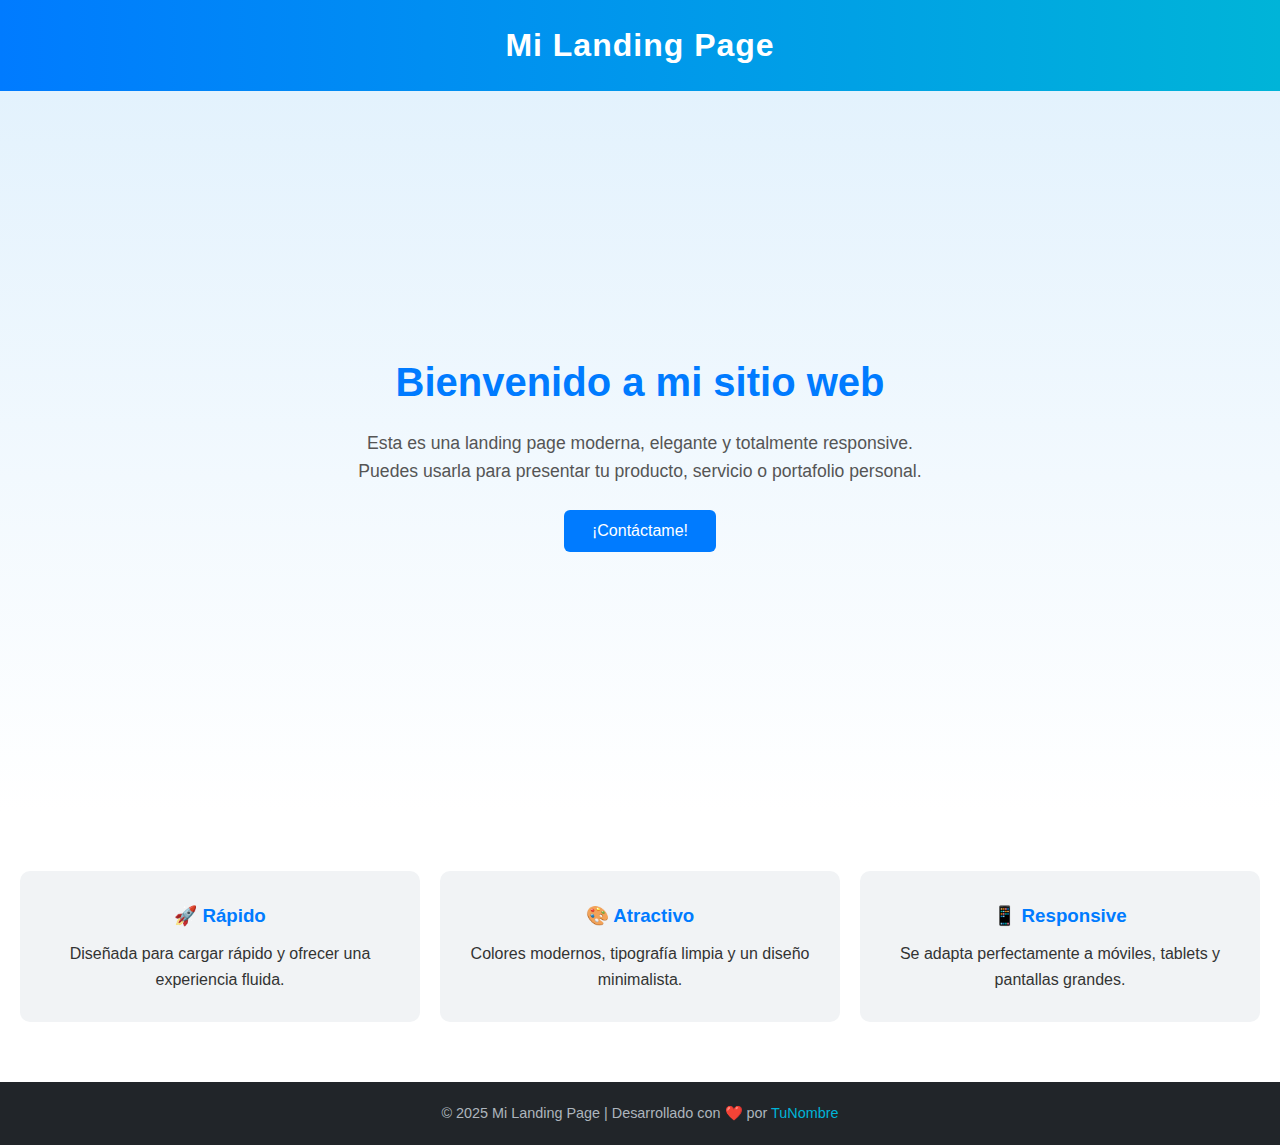
<file: index.html>
<!DOCTYPE html>
<html lang="es">
<head>
  <meta charset="UTF-8" />
  <meta name="viewport" content="width=device-width, initial-scale=1.0" />
  <title>Mi Landing Page</title>
  <style>
    /* -------- RESET Y BASE -------- */
    * { margin: 0; padding: 0; box-sizing: border-box; }
    body {
      font-family: 'Poppins', sans-serif;
      color: #333;
      background-color: #f8f9fa;
      line-height: 1.6;
    }
    a { text-decoration: none; color: inherit; }

    /* -------- HEADER -------- */
    header {
      background: linear-gradient(90deg, #007bff, #00b4d8);
      color: white;
      padding: 20px 0;
      text-align: center;
      box-shadow: 0 2px 8px rgba(0,0,0,0.1);
    }
    header h1 {
      font-size: 2rem;
      font-weight: 600;
      letter-spacing: 1px;
    }

    /* -------- HERO -------- */
    .hero {
      display: flex;
      flex-direction: column;
      align-items: center;
      justify-content: center;
      min-height: 80vh;
      text-align: center;
      padding: 40px 20px;
      background: linear-gradient(180deg, #e3f2fd, #ffffff);
    }
    .hero h2 {
      font-size: 2.5rem;
      color: #007bff;
      margin-bottom: 15px;
    }
    .hero p {
      max-width: 600px;
      margin-bottom: 25px;
      font-size: 1.1rem;
      color: #555;
    }
    .hero button {
      background-color: #007bff;
      color: white;
      border: none;
      padding: 12px 28px;
      border-radius: 6px;
      cursor: pointer;
      font-size: 1rem;
      transition: 0.3s;
    }
    .hero button:hover {
      background-color: #0056b3;
    }

    /* -------- SECCIÓN DE SERVICIOS -------- */
    .features {
      display: grid;
      grid-template-columns: repeat(auto-fit, minmax(250px, 1fr));
      gap: 20px;
      padding: 60px 20px;
      background-color: #ffffff;
    }
    .feature {
      background: #f1f3f5;
      border-radius: 10px;
      padding: 30px;
      text-align: center;
      transition: transform 0.3s, box-shadow 0.3s;
    }
    .feature:hover {
      transform: translateY(-5px);
      box-shadow: 0 5px 15px rgba(0,0,0,0.1);
    }
    .feature h3 {
      color: #007bff;
      margin-bottom: 10px;
    }

    /* -------- FOOTER -------- */
    footer {
      background-color: #212529;
      color: #adb5bd;
      text-align: center;
      padding: 20px;
      font-size: 0.9rem;
    }
    footer a {
      color: #00b4d8;
    }

    /* -------- RESPONSIVE -------- */
    @media (max-width: 768px) {
      .hero h2 { font-size: 2rem; }
    }
  </style>
</head>
<body>

  <header>
    <h1>Mi Landing Page</h1>
  </header>

  <section class="hero">
    <h2>Bienvenido a mi sitio web</h2>
    <p>
      Esta es una landing page moderna, elegante y totalmente responsive.
      Puedes usarla para presentar tu producto, servicio o portafolio personal.
    </p>
    <button onclick="alert('Gracias por tu interés!')">¡Contáctame!</button>
  </section>

  <section class="features">
    <div class="feature">
      <h3>🚀 Rápido</h3>
      <p>Diseñada para cargar rápido y ofrecer una experiencia fluida.</p>
    </div>
    <div class="feature">
      <h3>🎨 Atractivo</h3>
      <p>Colores modernos, tipografía limpia y un diseño minimalista.</p>
    </div>
    <div class="feature">
      <h3>📱 Responsive</h3>
      <p>Se adapta perfectamente a móviles, tablets y pantallas grandes.</p>
    </div>
  </section>

  <footer>
    © 2025 Mi Landing Page | Desarrollado con ❤️ por <a href="colorear.html">TuNombre</a>
  </footer>

</body>
</html>
</file>
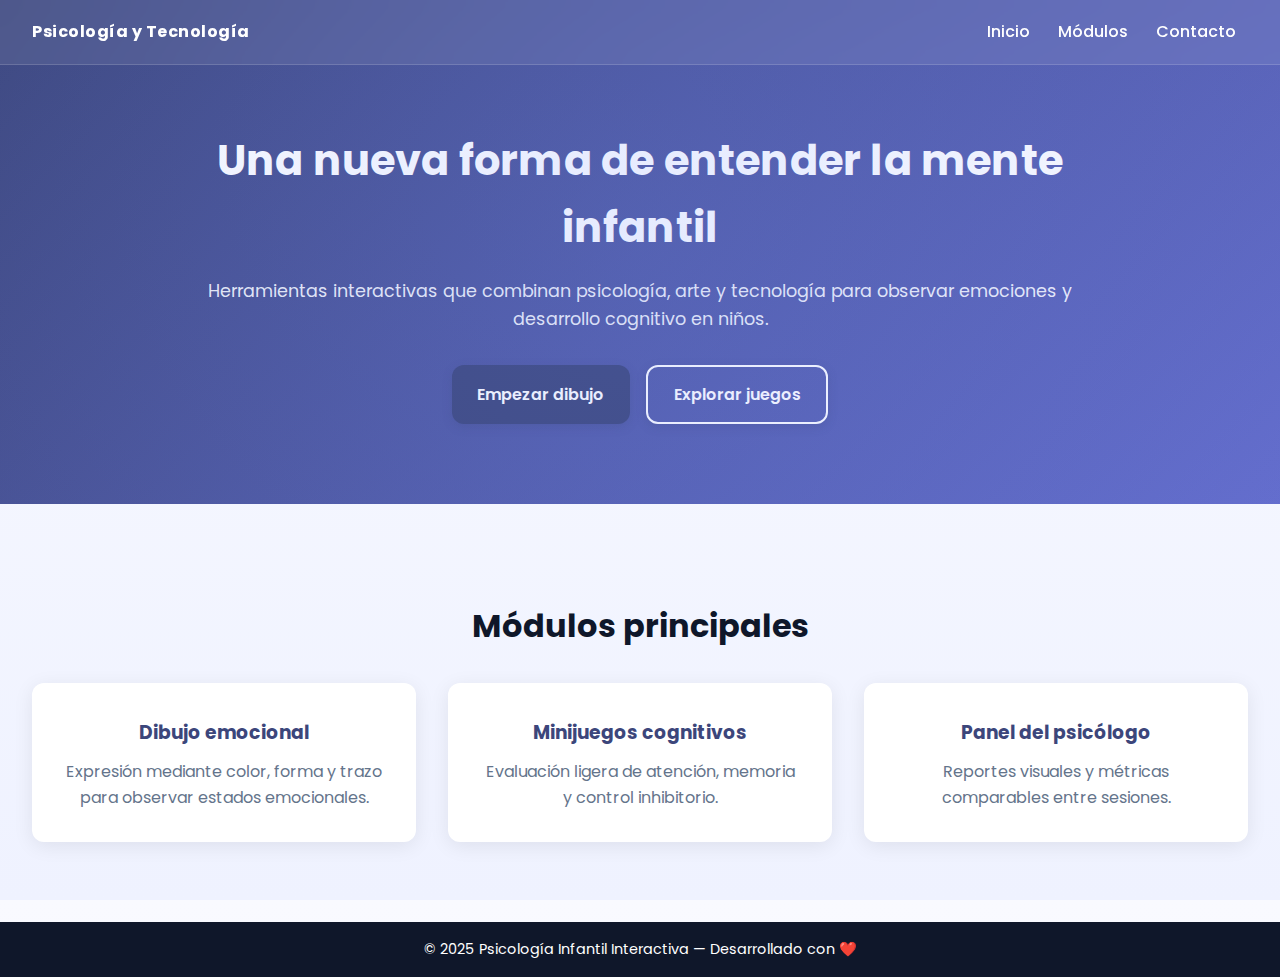
<file: server/index.html>
<!DOCTYPE html>
<html lang="es">
<head>
  <meta charset="utf-8" />
  <meta name="viewport" content="width=device-width, initial-scale=1" />
  <title>Psicología y Tecnología para Niños</title>
  <link rel="stylesheet" href="../Styles/estilos_index.css" />
  <link rel="preconnect" href="https://fonts.googleapis.com" />
  <link rel="preconnect" href="https://fonts.gstatic.com" crossorigin />
  <link href="https://fonts.googleapis.com/css2?family=Poppins:wght@400;600;700&display=swap" rel="stylesheet" />
</head>
<body>
  <!-- HERO / HEADER -->
  <header class="hero" id="inicio">
    <nav class="navbar">
      <div class="logo">
        <!-- Si tienes un PNG/SVG, descomenta la siguiente línea y ajusta la ruta -->
        <!-- <img src="../Estilos/logo.png" alt="Logo" class="logo-img"> -->
        <span class="logo-text">Psicología y Tecnología</span>
      </div>
      <div class="nav-links">
        <a href="#inicio">Inicio</a>
        <a href="#modulos">Módulos</a>
        <a href="#contacto">Contacto</a>
      </div>
    </nav>

    <div class="hero-content">
      <h1>Una nueva forma de entender la mente infantil</h1>
      <p>
        Herramientas interactivas que combinan psicología, arte y tecnología para
        observar emociones y desarrollo cognitivo en niños.
      </p>
      <div class="hero-buttons">
        <a href="dibujo.html" class="btn">Empezar dibujo</a>
        <a href="juegos.html" class="btn btn-outline">Explorar juegos</a>
      </div>
    </div>
  </header>

  <!-- MÓDULOS -->
  <section id="modulos" class="modules">
    <h2>Módulos principales</h2>
    <div class="cards">
      <article class="card">
        <h3>Dibujo emocional</h3>
        <p>Expresión mediante color, forma y trazo para observar estados emocionales.</p>
      </article>
      <article class="card">
        <h3>Minijuegos cognitivos</h3>
        <p>Evaluación ligera de atención, memoria y control inhibitorio.</p>
      </article>
      <article class="card">
        <h3>Panel del psicólogo</h3>
        <p>Reportes visuales y métricas comparables entre sesiones.</p>
      </article>
    </div>
  </section>

  <!-- FOOTER -->
  <footer id="contacto" class="footer">
    <p>© 2025 Psicología Infantil Interactiva — Desarrollado con ❤️</p>
  </footer>
</body>
</html>
</file>
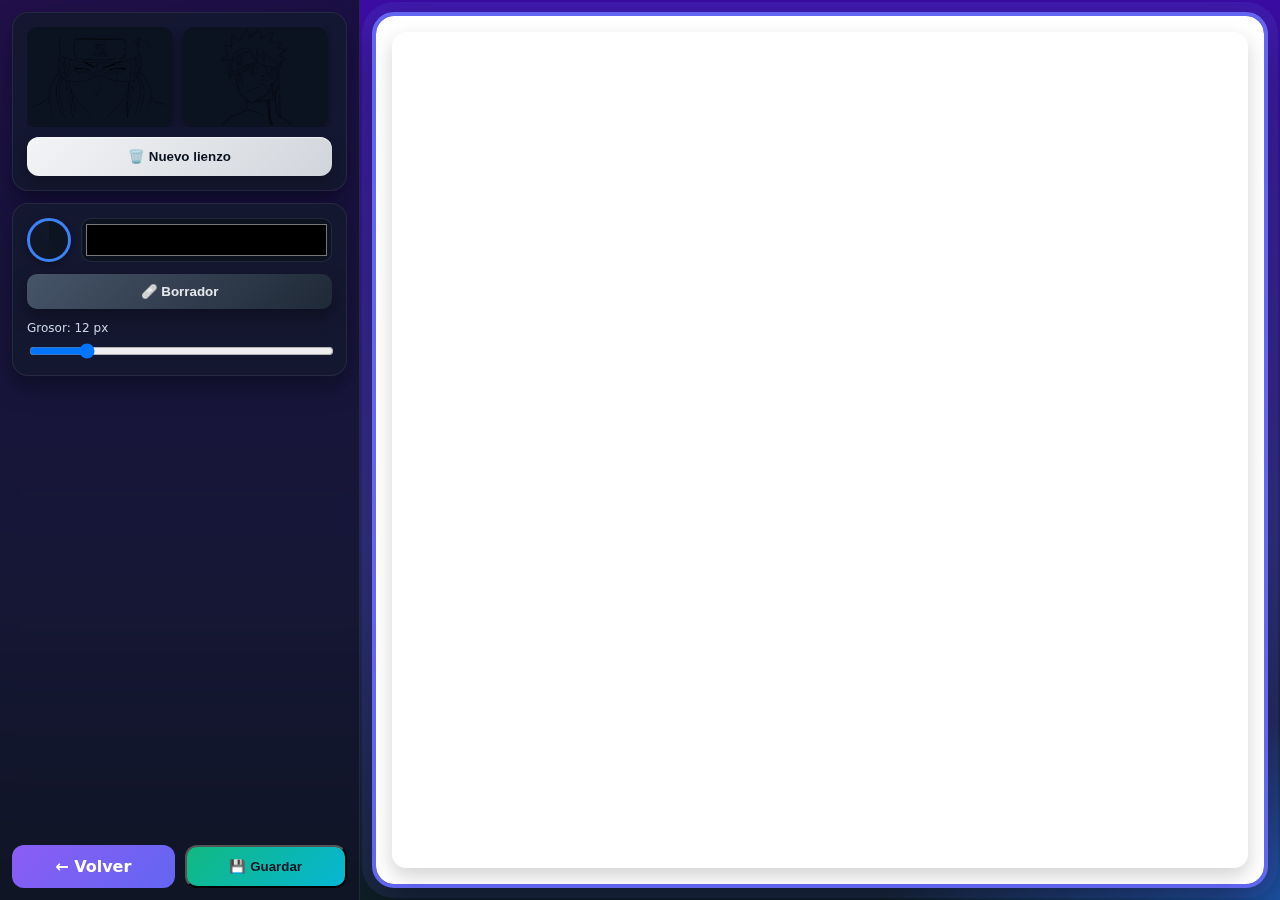
<file: colorear.html>
<!DOCTYPE html>
<html lang="es">
<head>
  <meta charset="UTF-8" />
  <meta name="viewport" content="width=device-width, initial-scale=1.0"/>
  <title>Módulo de Colorear</title>
  <link rel="stylesheet" href="style_colorear.css" />
</head>
<body>
  <div class="app">
    <!-- Barra lateral -->
    <aside class="toolbar" role="navigation" aria-label="Herramientas">
      <section class="panel image-picker">
        <div class="thumbnails">
          <img src="kakashi.png" alt="Kakashi" class="thumb" onclick="loadImage('kakashi.png')">
          <img src="naruto.png"  alt="Naruto"  class="thumb" onclick="loadImage('naruto.png')">
        </div>
        <button class="btn-reset" onclick="resetCanvas()">🗑️ Nuevo lienzo</button>
      </section>

      <section class="panel color-panel">
        <div class="color-tools">
          <!-- Selector de color + vista previa -->
          <div class="custom-color">
            <div class="color-preview" id="color-preview" title="Vista previa"></div>
            <input type="color" id="input-color" aria-label="Elegir color" />
          </div>

          <!-- Borrador -->
          <button id="btn-eraser" class="btn-eraser" type="button" aria-pressed="false" title="Borrador">
            🩹 Borrador
          </button>

          <!-- Grosor -->
          <div class="thickness">
            <label for="input-size">Grosor: <span id="size-value">12</span> px</label>
            <input type="range" id="input-size" min="2" max="60" step="1" value="12" />
          </div>
        </div>
      </section>

      <div class="actions-bottom">
        <a href="actividades.html" class="btn-back">← Volver</a>
        <button class="btn-save" onclick="guardarInformacion()">💾 Guardar</button>
      </div>
    </aside>

    <!-- Área de trabajo -->
    <main class="workspace">
      <div class="stage">
        <div class="canvas-frame">
          <div class="canvas-stack" id="canvas-stack">
            <canvas id="canvas-draw" aria-label="Lienzo de dibujo"></canvas>
            <canvas id="canvas-img"  aria-label="Lienzo de imagen"></canvas>
          </div>
        </div>
        <div id="warn" class="warn" hidden></div>
      </div>
    </main>
  </div>

  <script src="script_colorear.js"></script>
</body>
</html>
</file>
<file: Styles/estilos_index.css>
/* =========================
   PALETA Y VARIABLES
   ========================= */
:root {
  /* Paleta elegida */
  --color-primario: #3C467B;    /* base oscura (botones, header) */
  --color-secundario: #50589C;  /* tono intermedio */
  --color-intermedio: #636CCB;  /* acento brillante */
  --color-suave: #6E8CFB;       /* hover luminoso */

  /* Base UI */
  --color-fondo: #F8FAFC;
  --color-texto: #0F172A;
  --color-claro: #ffffff;
  --color-gris: #64748B;

  --radio: 12px;
  --sombra: 0 4px 20px rgba(0, 0, 0, 0.08);
  --transicion: all 0.35s ease;
}

/* Reset mínimo */
* { box-sizing: border-box; margin: 0; padding: 0; }
html, body { height: 100%; }
body {
  font-family: 'Poppins', system-ui, -apple-system, Segoe UI, Roboto, Arial, sans-serif;
  background: linear-gradient(180deg, #F9FAFF 0%, #EFF2FF 100%);
  color: var(--color-texto);
  line-height: 1.6;
  overflow-x: hidden;
}

/* =========================
   NAVBAR
   ========================= */
.navbar {
  display: flex;
  justify-content: space-between;
  align-items: center;
  padding: 1.2rem 2rem;
  background: rgba(255, 255, 255, 0.08);
  backdrop-filter: blur(10px);
  position: fixed;
  width: 100%;
  top: 0; left: 0;
  z-index: 10;
  border-bottom: 1px solid rgba(255,255,255,0.15);
}

.logo {
  display: flex;
  align-items: center;
  gap: 10px;
}
.logo-img { width: 40px; height: 40px; }
.logo-text { font-weight: 700; color: var(--color-claro); letter-spacing: .5px; }

/* Links con underline animado y alto contraste */
.nav-links a {
  color: var(--color-claro);
  margin: 0 12px;
  text-decoration: none;
  font-weight: 500;
  position: relative;
  transition: var(--transicion);
}
.nav-links a::after {
  content: "";
  position: absolute;
  left: 0; bottom: -4px;
  width: 0%;
  height: 2px;
  background: var(--color-suave);
  transition: width 0.3s ease;
}
.nav-links a:hover { color: var(--color-suave); }
.nav-links a:hover::after { width: 100%; }

/* =========================
   HERO (header grande)
   ========================= */
.hero {
  background: linear-gradient(135deg, var(--color-primario), var(--color-intermedio));
  color: var(--color-claro);
  padding: 8rem 2rem 5rem;   /* espacio para navbar fija */
  text-align: center;
  position: relative;
  overflow: hidden;
}
.hero-content {
  max-width: 880px;
  margin: 0 auto;
  animation: fadeIn 0.9s ease;
}
.hero-content h1 {
  font-size: 2.6rem;
  margin-bottom: 1rem;
  font-weight: 700;
  letter-spacing: .2px;
}
.hero-content p {
  font-size: 1.1rem;
  margin-bottom: 2rem;
  color: rgba(255,255,255,0.92);
}

/* Botones en hero */
.hero-buttons {
  display: flex;
  justify-content: center;
  gap: 1rem;
  flex-wrap: wrap;
}

/* Luz suave giratoria (efecto premium) */
.hero::after {
  content: "";
  position: absolute;
  top: -50%; left: -50%;
  width: 200%; height: 200%;
  background: radial-gradient(circle at 50% 50%, rgba(110,140,251,0.18), transparent 70%);
  animation: shimmer 10s linear infinite;
}
@keyframes shimmer { from { transform: rotate(0deg); } to { transform: rotate(360deg); } }

/* =========================
   BOTONES
   ========================= */
.btn {
  background: var(--color-primario);
  color: var(--color-claro);
  padding: 0.9rem 1.6rem;
  border-radius: var(--radio);
  font-weight: 600;
  text-decoration: none;
  border: none;
  cursor: pointer;
  box-shadow: 0 3px 10px rgba(60, 70, 123, 0.30);
  transition: var(--transicion);
  display: inline-flex;
  align-items: center;
  gap: .5rem;
}
.btn:hover {
  background: var(--color-intermedio);
  box-shadow: 0 8px 24px rgba(99, 108, 203, 0.45);
  transform: translateY(-3px) scale(1.03);
}

/* Botón contorno con inversión visible en hover */
.btn-outline {
  background: transparent;
  border: 2px solid var(--color-claro);
  color: var(--color-claro);
}
.btn-outline:hover {
  background: var(--color-claro);
  color: var(--color-primario);
  transform: translateY(-3px) scale(1.03);
  box-shadow: 0 6px 18px rgba(255,255,255,0.35);
}

/* =========================
   MÓDULOS (tarjetas)
   ========================= */
.modules {
  padding: 5rem 2rem;
  text-align: center;
}
.modules h2 {
  font-size: 2rem;
  margin: 1rem auto 2rem;
  color: var(--color-texto);
}
.cards {
  display: grid;
  grid-template-columns: repeat(auto-fit, minmax(260px, 1fr));
  gap: 2rem;
  justify-content: center;
}
.card {
  background: var(--color-claro);
  padding: 2rem;
  border-radius: var(--radio);
  box-shadow: var(--sombra);
  transition: var(--transicion);
  border-top: 3px solid transparent;
}
.card h3 { color: var(--color-primario); margin-bottom: .7rem; }
.card p  { color: var(--color-gris); }
.card:hover {
  transform: translateY(-8px);
  box-shadow: 0 12px 28px rgba(99,108,203,0.25);
  border-top-color: var(--color-intermedio);
}

/* =========================
   FOOTER
   ========================= */
.footer {
  background: var(--color-texto);
  color: var(--color-claro);
  text-align: center;
  padding: 1rem;
  font-size: 0.9rem;
}

/* =========================
   RESPONSIVE
   ========================= */
@media (max-width: 992px) {
  .hero-content h1 { font-size: 2.2rem; }
}
@media (max-width: 768px) {
  .navbar { flex-direction: column; gap: .5rem; padding: .9rem 1.2rem; }
  .nav-links { display: flex; gap: .6rem; flex-wrap: wrap; justify-content: center; }
  .hero-content h1 { font-size: 1.9rem; }
}
@media (prefers-reduced-motion: reduce) {
  * { animation: none !important; transition: none !important; }
}
</file>
<file: style_colorear.css>
/* ===== Base ===== */
* {
  box-sizing: border-box;
}
html,
body {
  height: 100%;
}
body {
  margin: 0;
  font-family: system-ui, -apple-system, "Segoe UI", Roboto, Arial, sans-serif;
  color: #e5e7eb;
  background: radial-gradient(
      1400px 700px at -10% -10%,
      #6a11cb 0%,
      transparent 40%
    ),
    radial-gradient(1400px 700px at 110% 110%, #2575fc 0%, transparent 40%),
    linear-gradient(180deg, #3a0ca3, #2a2a72 60%, #0f2027);
  overflow: hidden;
}

/* ===== Layout ===== */
.app {
  height: 100vh;
  display: grid;
  grid-template-columns: 360px 1fr;
}

/* ===== Sidebar ===== */
.toolbar {
  height: 100vh;
  display: flex;
  flex-direction: column;
  gap: 12px;
  padding: 12px;
  background: rgba(16, 18, 36, 0.75);
  backdrop-filter: blur(8px);
  border-right: 1px solid rgba(255, 255, 255, 0.08);
  overflow: hidden;
}

.panel {
  background: rgba(20, 24, 48, 0.9);
  border: 1px solid rgba(255, 255, 255, 0.08);
  border-radius: 16px;
  padding: 14px;
  box-shadow: 0 12px 24px rgba(0, 0, 0, 0.35);
}
.panel h3 {
  margin: 0 0 12px;
  font-size: 13px;
  font-weight: 900;
  letter-spacing: 0.25px;
  color: #c7d2fe;
}

/* Thumbnails */
.thumbnails {
  display: grid;
  grid-template-columns: repeat(2, 1fr);
  gap: 10px;
  max-height: 30vh;
  overflow: auto;
  padding-right: 4px;
}
.thumb {
  width: 100%;
  aspect-ratio: 16/11;
  object-fit: contain;
  background: #0b1220;
  border: 2px solid transparent;
  border-radius: 12px;
  cursor: pointer;
  transition: transform 0.15s ease, border-color 0.15s ease,
    box-shadow 0.15s ease;
  box-shadow: 0 4px 10px rgba(0, 0, 0, 0.35);
}
.thumb:hover {
  transform: translateY(-2px);
  border-color: #60a5fa;
  box-shadow: 0 10px 18px rgba(37, 117, 252, 0.35);
}

/* Botón nuevo lienzo (estilizado) */
.btn-reset {
  width: 100%;
  margin-top: 10px;
  padding: 12px 14px;
  border: 0;
  border-radius: 12px;
  font-weight: 900;
  color: #0b1220;
  background: linear-gradient(135deg, #f3f4f6, #d1d5db);
  box-shadow: 0 8px 18px rgba(0, 0, 0, 0.25),
    inset 0 1px 0 rgba(255, 255, 255, 0.6);
  cursor: pointer;
  transition: transform 0.05s ease, filter 0.15s ease;
}
.btn-reset:hover {
  filter: brightness(1.04);
}
.btn-reset:active {
  transform: translateY(1px);
}

/* Color / Borrador */
.color-tools {
  display: grid;
  gap: 12px;
}
.custom-color {
  display: grid;
  grid-template-columns: 44px 1fr;
  gap: 10px;
  align-items: center;
}
.color-preview {
  width: 44px;
  height: 44px;
  border-radius: 50%;
  border: 3px solid #3b82f6;
  background: conic-gradient(#0b1220, #111827);
  box-shadow: 0 2px 6px rgba(0, 0, 0, 0.35);
}
#input-color {
  width: 100%;
  min-height: 44px;
  border-radius: 10px;
  background: #0b1220;
  color: #e5e7eb;
  border: 1px solid rgba(255, 255, 255, 0.1);
  cursor: pointer;
}

.btn-eraser {
  border: 0;
  border-radius: 10px;
  padding: 10px 12px;
  background: linear-gradient(135deg, #475569, #1f2937);
  color: #e5e7eb;
  font-weight: 800;
  box-shadow: 0 8px 18px rgba(0, 0, 0, 0.35);
  cursor: pointer;
  transition: filter 0.15s ease, transform 0.05s ease;
}
.btn-eraser[aria-pressed="true"] {
  outline: 2px solid #fca5a5;
  box-shadow: 0 0 0 4px rgba(239, 68, 68, 0.25);
}
.btn-eraser:hover {
  filter: brightness(1.05);
}
.btn-eraser:active {
  transform: translateY(1px);
}

.thickness {
  display: grid;
  gap: 6px;
}
.thickness label {
  font-size: 12px;
  color: #cbd5e1;
}
#input-size {
  width: 100%;
}

/* Acciones inferior */
.actions-bottom {
  margin-top: auto;
  display: grid;
  grid-template-columns: 1fr 1fr;
  gap: 10px;
}
.btn-back,
.btn-save {
  display: inline-block;
  text-align: center;
  padding: 12px 14px;
  border-radius: 12px;
  font-weight: 900;
  cursor: pointer;
  transition: transform 0.05s ease, filter 0.15s ease;
  text-decoration: none;
}
.btn-back {
  background: linear-gradient(135deg, #8b5cf6, #6366f1);
  color: #fff;
}
.btn-save {
  background: linear-gradient(135deg, #10b981, #06b6d4);
  color: #0b1220;
}
.btn-back:hover,
.btn-save:hover {
  filter: brightness(1.06);
}
.btn-back:active,
.btn-save:active {
  transform: translateY(1px);
}

/* ===== Workspace ===== */
.workspace {
  height: 100vh;
  display: grid;
  grid-template-rows: 1fr auto;
  padding: 12px;
  overflow: hidden;
}
.stage {
  width: 100%;
  height: 100%;
  display: grid;
}
.canvas-frame {
  position: relative;
  width: 100%;
  height: 100%;
  border-radius: 22px;
  background: linear-gradient(#ffffff, #ffffff) padding-box,
    radial-gradient(
      1000px 400px at 0% 0%,
      rgba(99, 102, 241, 0.25),
      transparent
    ),
    radial-gradient(
      1000px 400px at 100% 100%,
      rgba(56, 189, 248, 0.2),
      transparent
    );
  border: 4px solid #6366f1;
  box-shadow: 0 24px 48px rgba(0, 0, 0, 0.35),
    0 0 0 10px rgba(99, 102, 241, 0.15);
  padding: 16px;
}
.canvas-stack {
  position: relative;
  width: 100%;
  height: 100%;
  border-radius: 14px;
  overflow: hidden;
  background: #ffffff;
  box-shadow: 0 8px 20px rgba(0, 0, 0, 0.18);
}
#canvas-draw,
#canvas-img {
  position: absolute;
  inset: 0;
  width: 100%;
  height: 100%;
  background: transparent;
}
#canvas-draw {
  z-index: 1;
}
#canvas-img {
  z-index: 2;
  pointer-events: none;
}

.warn {
  margin-top: 10px;
  background: #fef3c7;
  color: #92400e;
  border: 1px solid #fde68a;
  padding: 8px 10px;
  border-radius: 10px;
  font-size: 13px;
  box-shadow: 0 4px 10px rgba(0, 0, 0, 0.15);
}

/* Responsive */
@media (max-width: 1100px) {
  .app {
    grid-template-columns: 300px 1fr;
  }
}
@media (max-width: 860px) {
  .app {
    grid-template-columns: 1fr;
  }
  .toolbar {
    height: auto;
    position: sticky;
    top: 0;
    z-index: 10;
  }
  .workspace {
    height: auto;
  }
}
</file>
